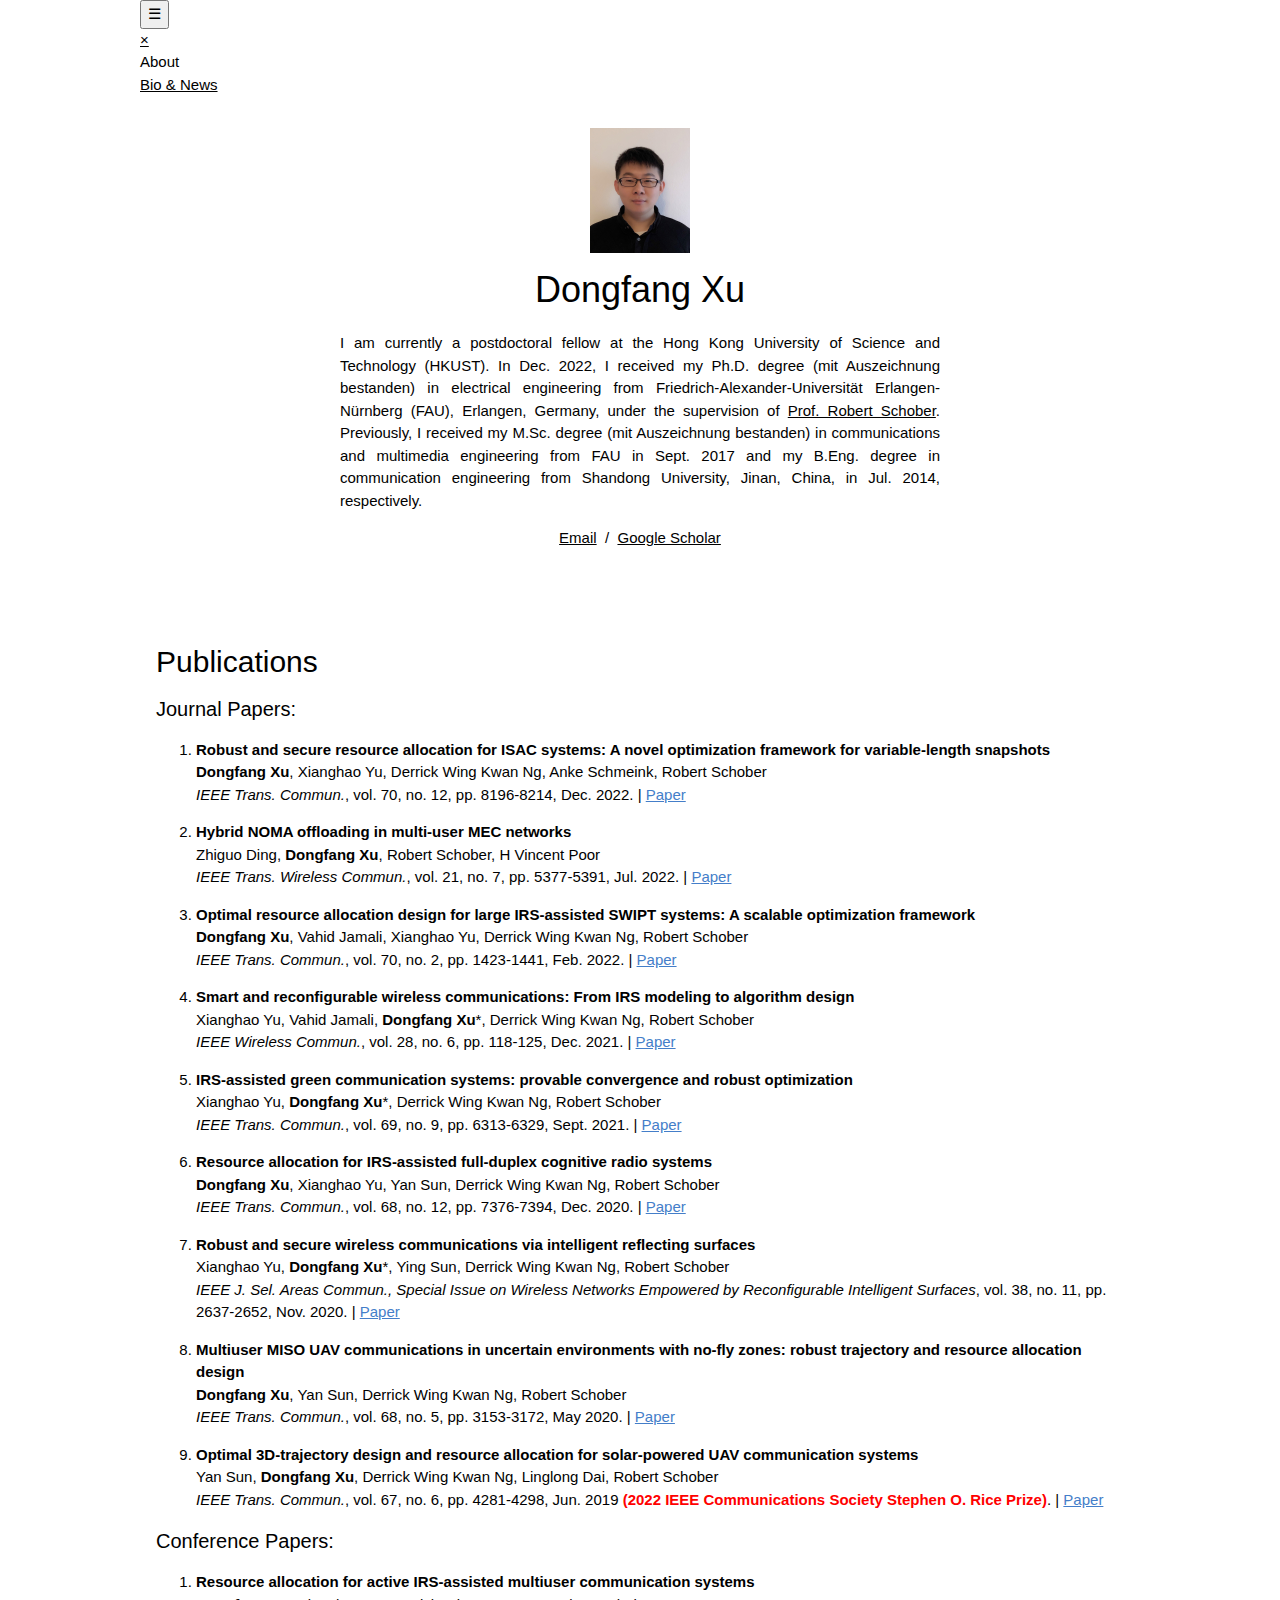
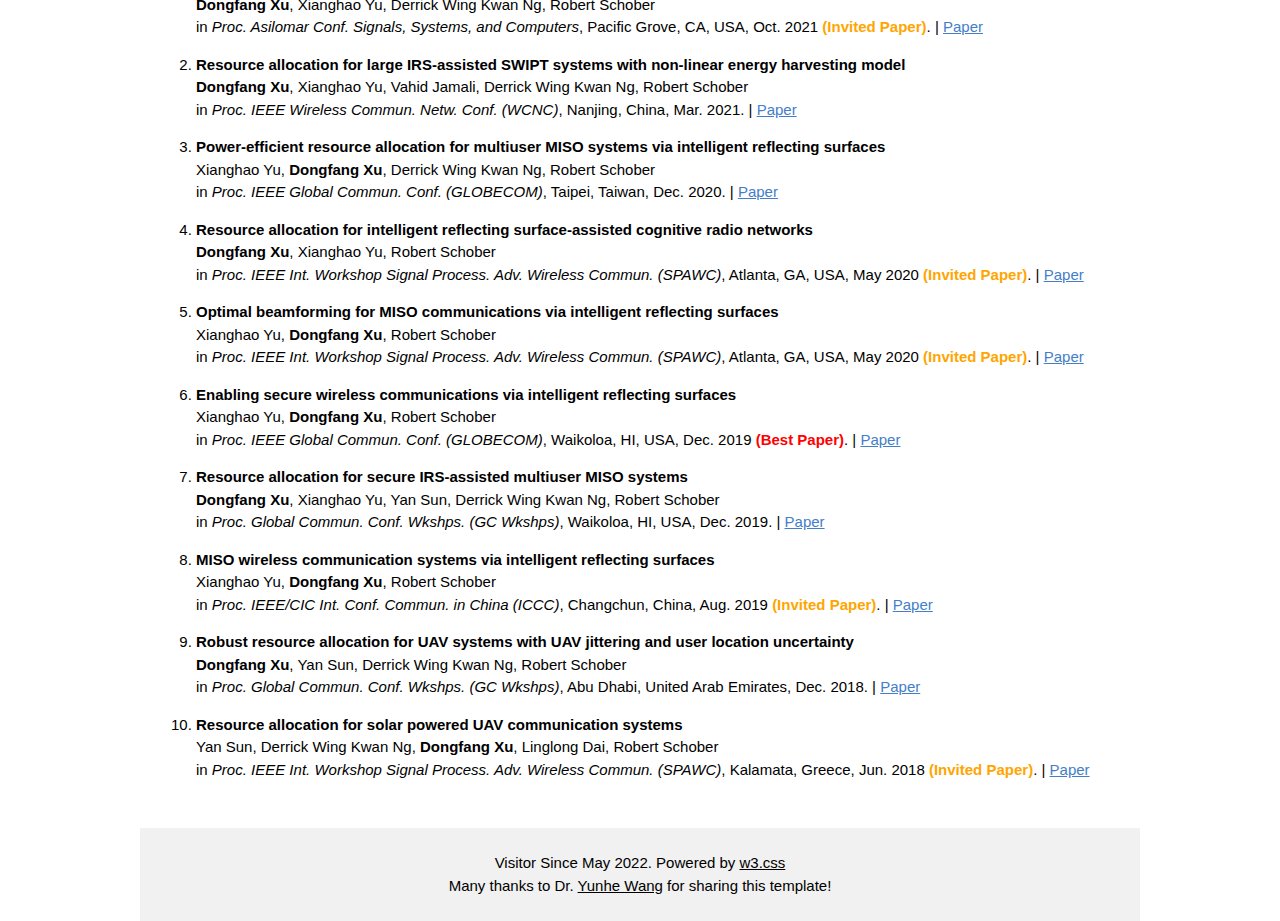
<file: publication.html>
<!DOCTYPE html>
<html xmlns="http://www.w3.org/1999/xhtml" xml:lang="en">

<head>

  <title>Dongfang Xu's Homepage</title>

  <meta charset="UTF-8">
  <meta name="viewport" content="width=device-width, initial-scale=1">
  <meta http-equiv="Content-Type" content="text/html; charset=UTF-8">
  <meta name="description" content="Dongfang Xu is currently a Ph.D student at Friedrich-Alexander-Universität Erlangen-Nürnberg">
  <meta name="keywords" content="Dongfang Xu, 徐东方, dongfangxu, Dongfang, Xu, Wireless Communications, FAU, Optimization">
  <meta name="author" content="Dongfang Xu" />

  <link rel="stylesheet" href="w3.css">
  
  
  <!--LaTeXMathML: translating LaTeX math notation dynamically to Presentation MathML-->
  <script type="text/javascript"
  src="https://www.maths.nottingham.ac.uk/plp/pmadw/LaTeXMathML.js">
  </script>
  
  
  <style>
  .w3-sidebar a {font-family: "Roboto", sans-serif}
  body,h1,h2,h3,h4,h5,h6,.w3-wide {font-family: "Montserrat", sans-serif;}
  </style>

  <link rel="icon" type="image/png" href="images/icons.png">
  <!--
  <script src="jquery.min.js"></script>
  <script>
  $(document).ready(function(){
    // Add smooth scrolling to all links
    $("a").on('click', function(event) {
      // Make sure this.hash has a value before overriding default behavior
      if (this.hash !== "") {
        // Prevent default anchor click behavior
        event.preventDefault();
        // Store hash
        var hash = this.hash;
        // Using jQuery's animate() method to add smooth page scroll
        // The optional number (800) specifies the number of milliseconds it takes to scroll to the specified area
        $('html, body').animate({
          scrollTop: $(hash).offset().top
        }, 800, function(){
          // Add hash (#) to URL when done scrolling (default click behavior)
          window.location.hash = hash;
        });
      } // End if
    });
  });
  </script>
  //-->

</head>


<body class="w3-content" style="max-width:1000px">

<div id="main">
<button class="openbtn" onclick="openNav()">☰</button>
</div>
</div>
</div>
<div id="layout">
<div id="layout-menu-container">
<div id="layout-menu">
<div class="menu-item"><a href="javascript:void(0)" class="closebtn" onclick="closeNav()">×</a></div>
<div class="menu-category">About</div>
<div class="menu-item"><a href="index.html">Bio&nbsp;&amp;&nbsp;News</a></div>
<!--div class="menu-item"><a href="edu.html">Education</a></div>
<!--div class="menu-category">Research</div>
<div class="menu-item"><a href="publication.html">Publications</a></div>
<!--div class="menu-item"><a href="interests.html">Research&nbsp;Interests</a></div>
<!--div class="menu-item"><a href="tuto.html">Tutorials&nbsp;&amp;&nbsp;Talks</a></div>
<!--div class="menu-item"><a href="projects.html">Projects</a></div>
<!--div class="menu-category">Teaching</div>
<!--div class="menu-item"><a href="courses.html">Courses</a></div>
<!--div class="menu-category">Others</div>
<!--div class="menu-item"><a href="awards.html">Awards&nbsp;and&nbsp;Honors</a></div>
<!--div class="menu-item"><a href="pro.html">Professional&nbsp;Activities</a></div>
</div> <!-- <div id="layout-menu"> -->
</div> <!-- <div id="layout-menu-container"> -->

<!-- The Home Section -->
    <div class="w3-container w3-center w3-padding-32" id="home">
      <img style="width: 25%;max-width: 100px" alt="profile photo" src="images/Dongfang_new.jpg">
      <h1>Dongfang Xu</h1>
        <p class="w3-justify" style="width:100%;border:0px;border-spacing:0px;border-collapse:separate;margin-right:auto;margin-left:auto;max-width:600px">
          I am currently a postdoctoral fellow at the Hong Kong University of Science and Technology (HKUST). In Dec. 2022, I received my Ph.D. degree (mit Auszeichnung bestanden) in electrical engineering from Friedrich-Alexander-Universität Erlangen-Nürnberg (FAU), Erlangen, Germany, under the supervision of <a style="color:black" href="https://scholar.google.com/citations?user=Uu0BpX8AAAAJ&hl=en&oi=sra/">Prof. Robert Schober</a>. Previously, I received my M.Sc. degree (mit Auszeichnung bestanden) in communications and multimedia engineering from FAU in Sept. 2017 and my B.Eng. degree in communication engineering from Shandong University, Jinan, China, in Jul. 2014, respectively.
        </p>
        <p class="w3-center">
          <a href="mailto:dongfang.xu@fau.de">Email</a> &nbsp/&nbsp
          <a href="https://scholar.google.com/citations?user=pOMWOf4AAAAJ&hl=zh-CN">Google Scholar</a>
        </p>
        </tbody></table>
  </div>

 <!-- The Publications Section -->
  <div class="w3-container w3-padding-32"" id="publication">
    <h2>Publications</h2>
      <h4> Journal Papers:</h4>

      <ol>
      <p>
      <li><strong>Robust and secure resource allocation for ISAC systems: A novel optimization framework for variable-length snapshots</strong>
      <br>
      <strong>Dongfang Xu</strong>, Xianghao Yu, Derrick Wing Kwan Ng, Anke Schmeink, Robert Schober
      <br>
      <em>IEEE Trans. Commun.</em>, vol. 70, no. 12, pp. 8196-8214, Dec. 2022. | <a style="color: #447ec9" href="https://ieeexplore.ieee.org/abstract/document/9933849">Paper</a>
      </p>
      
      <p>
      <li><strong>Hybrid NOMA offloading in multi-user MEC networks</strong>
      <br>
      Zhiguo Ding, <strong>Dongfang Xu</strong>, Robert Schober, H Vincent Poor
      <br>
      <em>IEEE Trans. Wireless Commun.</em>, vol. 21, no. 7, pp. 5377-5391, Jul. 2022. | <a style="color: #447ec9" href="https://ieeexplore.ieee.org/abstract/document/9679390">Paper</a>
      </p>
      	
      <p>
      <li><strong>Optimal resource allocation design for large IRS-assisted SWIPT systems: A scalable optimization framework</strong>
      <br>
      <strong>Dongfang Xu</strong>, Vahid Jamali, Xianghao Yu, Derrick Wing Kwan Ng, Robert Schober
      <br>
      <em>IEEE Trans. Commun.</em>, vol. 70, no. 2, pp. 1423-1441, Feb. 2022. | <a style="color: #447ec9" href="https://ieeexplore.ieee.org/abstract/document/9669263">Paper</a> 
      </p>
      
      <p>
      <li><strong>Smart and reconfigurable wireless communications: From IRS modeling to algorithm design</strong>
      <br>
      Xianghao Yu, Vahid Jamali, <strong>Dongfang Xu</strong>*, Derrick Wing Kwan Ng, Robert Schober
      <br>
      <em>IEEE Wireless Commun.</em>, vol. 28, no. 6, pp. 118-125, Dec. 2021. | <a style="color: #447ec9" href="https://ieeexplore.ieee.org/document/9690635">Paper</a>
      </p>
  
      <p>
      <li><strong>IRS-assisted green communication systems: provable convergence and robust optimization</strong>
      <br>
      Xianghao Yu, <strong>Dongfang Xu</strong>*, Derrick Wing Kwan Ng, Robert Schober
      <br>
      <em>IEEE Trans. Commun.</em>, vol. 69, no. 9, pp. 6313-6329, Sept. 2021. | <a style="color: #447ec9" href="https://ieeexplore.ieee.org/abstract/document/9449661">Paper</a>
      </p>

      <p>
      <li><strong>Resource allocation for IRS-assisted full-duplex cognitive radio systems</strong>
      <br>
      <strong>Dongfang Xu</strong>, Xianghao Yu, Yan Sun, Derrick Wing Kwan Ng, Robert Schober
      <br>
      <em>IEEE Trans. Commun.</em>, vol. 68, no. 12, pp. 7376-7394, Dec. 2020. | <a style="color: #447ec9" href="https://ieeexplore.ieee.org/abstract/document/9183907">Paper</a>
      </p>

      <p>
      <li><strong>Robust and secure wireless communications via intelligent reflecting surfaces</strong>
      <br>
      Xianghao Yu, <strong>Dongfang Xu</strong>*, Ying Sun, Derrick Wing Kwan Ng, Robert Schober
      <br>
      <em>IEEE J. Sel. Areas Commun., Special Issue on Wireless Networks Empowered by Reconfigurable Intelligent Surfaces</em>, vol. 38, no. 11, pp. 2637-2652, Nov. 2020. | <a style="color: #447ec9" href="https://ieeexplore.ieee.org/abstract/document/9133130">Paper</a>
      </p>

      <p>
      <li><strong>Multiuser MISO UAV communications in uncertain environments with no-fly zones: robust trajectory and resource allocation design</strong>
      <br>
      <strong>Dongfang Xu</strong>, Yan Sun, Derrick Wing Kwan Ng, Robert Schober
      <br>
      <em>IEEE Trans. Commun.</em>, vol. 68, no. 5, pp. 3153-3172, May 2020. | <a style="color: #447ec9" href="https://ieeexplore.ieee.org/abstract/document/8974403">Paper</a>
      </p>

      <p>
      <li><strong>Optimal 3D-trajectory design and resource allocation for solar-powered UAV communication systems</strong>
      <br>
      Yan Sun, <strong>Dongfang Xu</strong>, Derrick Wing Kwan Ng, Linglong Dai, Robert Schober
      <br>
      <em>IEEE Trans. Commun.</em>, vol. 67, no. 6, pp. 4281-4298, Jun. 2019 <strong><span style="color:red">(2022 IEEE Communications Society Stephen O. Rice Prize)</span></strong>. | <a style="color: #447ec9" href="https://ieeexplore.ieee.org/abstract/document/8648498">Paper</a>
      </p>

      </ol>
      
      <h4> Conference Papers:</h4>

      <ol>
     
      <p>
      <li><strong>Resource allocation for active IRS-assisted multiuser communication systems</strong>
      <br>
      <strong>Dongfang Xu</strong>, Xianghao Yu, Derrick Wing Kwan Ng, Robert Schober
      <br>
      in <em>Proc. Asilomar Conf. Signals, Systems, and Computers</em>, Pacific Grove, CA, USA, Oct. 2021 <strong><span style="color:orange">(Invited Paper)</span></strong>. | <a style="color: #447ec9" href="https://ieeexplore.ieee.org/document/9723093">Paper</a>
      </p>

      <p>
      <li><strong>Resource allocation for large IRS-assisted SWIPT systems with non-linear energy harvesting model</strong>
      <br>
      <strong>Dongfang Xu</strong>, Xianghao Yu, Vahid Jamali, Derrick Wing Kwan Ng, Robert Schober
      <br>
      in <em>Proc. IEEE Wireless Commun. Netw. Conf. (WCNC)</em>, Nanjing, China, Mar. 2021. | <a style="color: #447ec9" href="https://ieeexplore.ieee.org/abstract/document/9417357">Paper</a>
      </p>

      <p>
      <li><strong>Power-efficient resource allocation for multiuser MISO systems via intelligent reflecting surfaces</strong>
      <br>
      Xianghao Yu, <strong>Dongfang Xu</strong>, Derrick Wing Kwan Ng, Robert Schober
      <br>
      in <em>Proc. IEEE Global Commun. Conf. (GLOBECOM)</em>, Taipei, Taiwan, Dec. 2020. | <a style="color: #447ec9" href="https://ieeexplore.ieee.org/abstract/document/9348054">Paper</a> 
      </p>
      
      <p>
      <li><strong>Resource allocation for intelligent reflecting surface-assisted cognitive radio networks</strong>
      <br>
      <strong>Dongfang Xu</strong>, Xianghao Yu, Robert Schober
      <br>
      in <em>Proc. IEEE Int. Workshop Signal Process. Adv. Wireless Commun. (SPAWC)</em>, Atlanta, GA, USA, May 2020 <strong><span style="color:orange">(Invited Paper)</span></strong>. | <a style="color: #447ec9" href="https://ieeexplore.ieee.org/abstract/document/9154252">Paper</a> 
      </p>

      <p>
      <li><strong>Optimal beamforming for MISO communications via intelligent reflecting surfaces</strong>
      <br>
      Xianghao Yu, <strong>Dongfang Xu</strong>, Robert Schober
      <br>
      in <em>Proc. IEEE Int. Workshop Signal Process. Adv. Wireless Commun. (SPAWC)</em>, Atlanta, GA, USA, May 2020 <strong><span style="color:orange">(Invited Paper)</span></strong>. | <a style="color: #447ec9" href="https://ieeexplore.ieee.org/abstract/document/9154337">Paper</a> 
      </p>

      <p>
      <li><strong>Enabling secure wireless communications via intelligent reflecting surfaces</strong>
      <br>
      Xianghao Yu, <strong>Dongfang Xu</strong>, Robert Schober
      <br>
      in <em>Proc. IEEE Global Commun. Conf. (GLOBECOM)</em>, Waikoloa, HI, USA, Dec. 2019 <strong><span style="color:red">(Best Paper)</span></strong>. | <a style="color: #447ec9" href="https://ieeexplore.ieee.org/abstract/document/9014322">Paper</a> 
      </p>

      <p>
      <li><strong>Resource allocation for secure IRS-assisted multiuser MISO systems</strong>
      <br>
      <strong>Dongfang Xu</strong>, Xianghao Yu, Yan Sun, Derrick Wing Kwan Ng, Robert Schober
      <br>
      in <em>Proc. Global Commun. Conf. Wkshps. (GC Wkshps)</em>, Waikoloa, HI, USA, Dec. 2019. | <a style="color: #447ec9" href="https://ieeexplore.ieee.org/abstract/document/9024490">Paper</a> 
      </p>

      <p>
      <li><strong>MISO wireless communication systems via intelligent reflecting surfaces</strong>
      <br>
      Xianghao Yu, <strong>Dongfang Xu</strong>, Robert Schober
      <br>
      in <em>Proc. IEEE/CIC Int. Conf. Commun. in China (ICCC)</em>, Changchun, China, Aug. 2019 <strong><span style="color:orange">(Invited Paper)</span></strong>. | <a style="color: #447ec9" href="https://ieeexplore.ieee.org/abstract/document/8855810">Paper</a> 
      </p>

      <p>
      <li><strong>Robust resource allocation for UAV systems with UAV jittering and user location uncertainty</strong>
      <br>
      <strong>Dongfang Xu</strong>, Yan Sun, Derrick Wing Kwan Ng, Robert Schober
      <br>
      in <em>Proc. Global Commun. Conf. Wkshps. (GC Wkshps)</em>, Abu Dhabi, United Arab Emirates, Dec. 2018. | <a style="color: #447ec9" href="https://ieeexplore.ieee.org/abstract/document/8644086">Paper</a> 
      </p>

      <p>
      <li><strong>Resource allocation for solar powered UAV communication systems</strong>
      <br>
      Yan Sun, Derrick Wing Kwan Ng, <strong>Dongfang Xu</strong>, Linglong Dai, Robert Schober
      <br>
      in <em>Proc. IEEE Int. Workshop Signal Process. Adv. Wireless Commun. (SPAWC)</em>, Kalamata, Greece, Jun. 2018 <strong><span style="color:orange">(Invited Paper)</span></strong>. | <a style="color: #447ec9" href="https://ieeexplore.ieee.org/abstract/document/8445944">Paper</a> 
      </p>

      </ol>
  </div>
  
  <div class="w3-light-grey w3-center w3-padding-24">
  <!-- Default Statcounter code for My Academic Page
  https://dongfang510544.github.io/homepage/ -->
  <script type="text/javascript">
  var sc_project=12753769; 
  var sc_invisible=0; 
  var sc_security="6e154517"; 
  var scJsHost = "https://";
  document.write("<sc"+"ript type='text/javascript' src='" + scJsHost+
  "statcounter.com/counter/counter.js'></"+"script>");
  </script> Visitor Since May 2022. Powered by <a href="https://www.w3schools.com/w3css/default.asp" title="W3.CSS" target="_blank" class="w3-hover-opacity">w3.css</a>
  <noscript><div class="statcounter"><a title="Web Analytics"
  href="https://statcounter.com/" target="_blank"><img class="statcounter"
  src="https://c.statcounter.com/12753769/0/6e154517/0/" alt="Web Analytics"
  referrerPolicy="no-referrer-when-downgrade"></a></div></noscript>
  <!-- End of Statcounter Code -->
  <br>
  Many thanks to Dr. <a href="https://scholar.google.com/citations?user=isizOkYAAAAJ">Yunhe Wang</a> for sharing this template!
  </div>

  <!-- End page content -->
</div>

<script>
// Accordion 
function myAccFunc() {
  var x = document.getElementById("demoAcc");
  if (x.className.indexOf("w3-show") == -1) {
    x.className += " w3-show";
  } else {
    x.className = x.className.replace(" w3-show", "");
  }
}

// Click on the "Jeans" link on page load to open the accordion for demo purposes
document.getElementById("myBtn").click();


// Open and close sidebar
function w3_open() {
  document.getElementById("mySidebar").style.display = "block";
  document.getElementById("myOverlay").style.display = "block";
}
 
function w3_close() {
  document.getElementById("mySidebar").style.display = "none";
  document.getElementById("myOverlay").style.display = "none";
}
</script>

</body>
</html>
</file>
